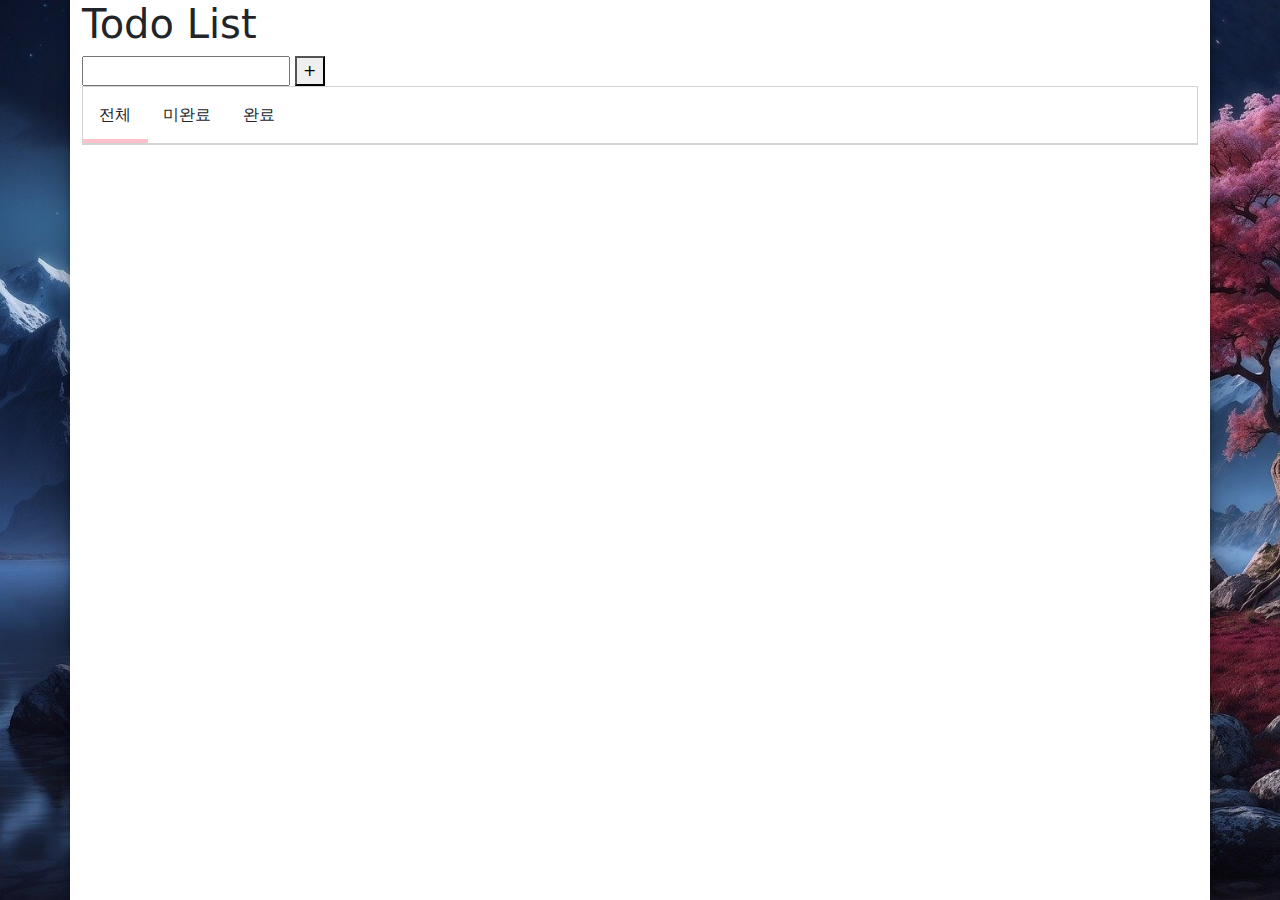
<file: JavaScript/TodoList/index.html>
<!DOCTYPE html>
<html lang="en">
  <head>
    <meta charset="UTF-8" />
    <meta name="viewport" content="width=device-width, initial-scale=1.0" />
    <title>Document</title>
    <link
      rel="stylesheet"
      href="https://cdn.jsdelivr.net/npm/bootstrap@5.3.3/dist/css/bootstrap.min.css"
    />
    <link rel="stylesheet" href="./style.css" />
  </head>
  <body>
    <div class="container">
      <h1>Todo List</h1>
      <section class="input-area">
        <input type="text" id="task-input" />
        <button id="add-Btn">+</button>
      </section>

      <section class="task-area">
        <div class="task-tabs">
          <div id="under-line"></div>
          <div id="all">전체</div>
          <div id="ongoing">미완료</div>
          <div id="done">완료</div>
        </div>
        <div id="task-board"></div>
      </section>
    </div>
    <script src="https://cdn.jsdelivr.net/npm/bootstrap@5.3.3/dist/js/bootstrap.bundle.min.js
"></script>
    <script src="./main.js"></script>
  </body>
</html>
</file>
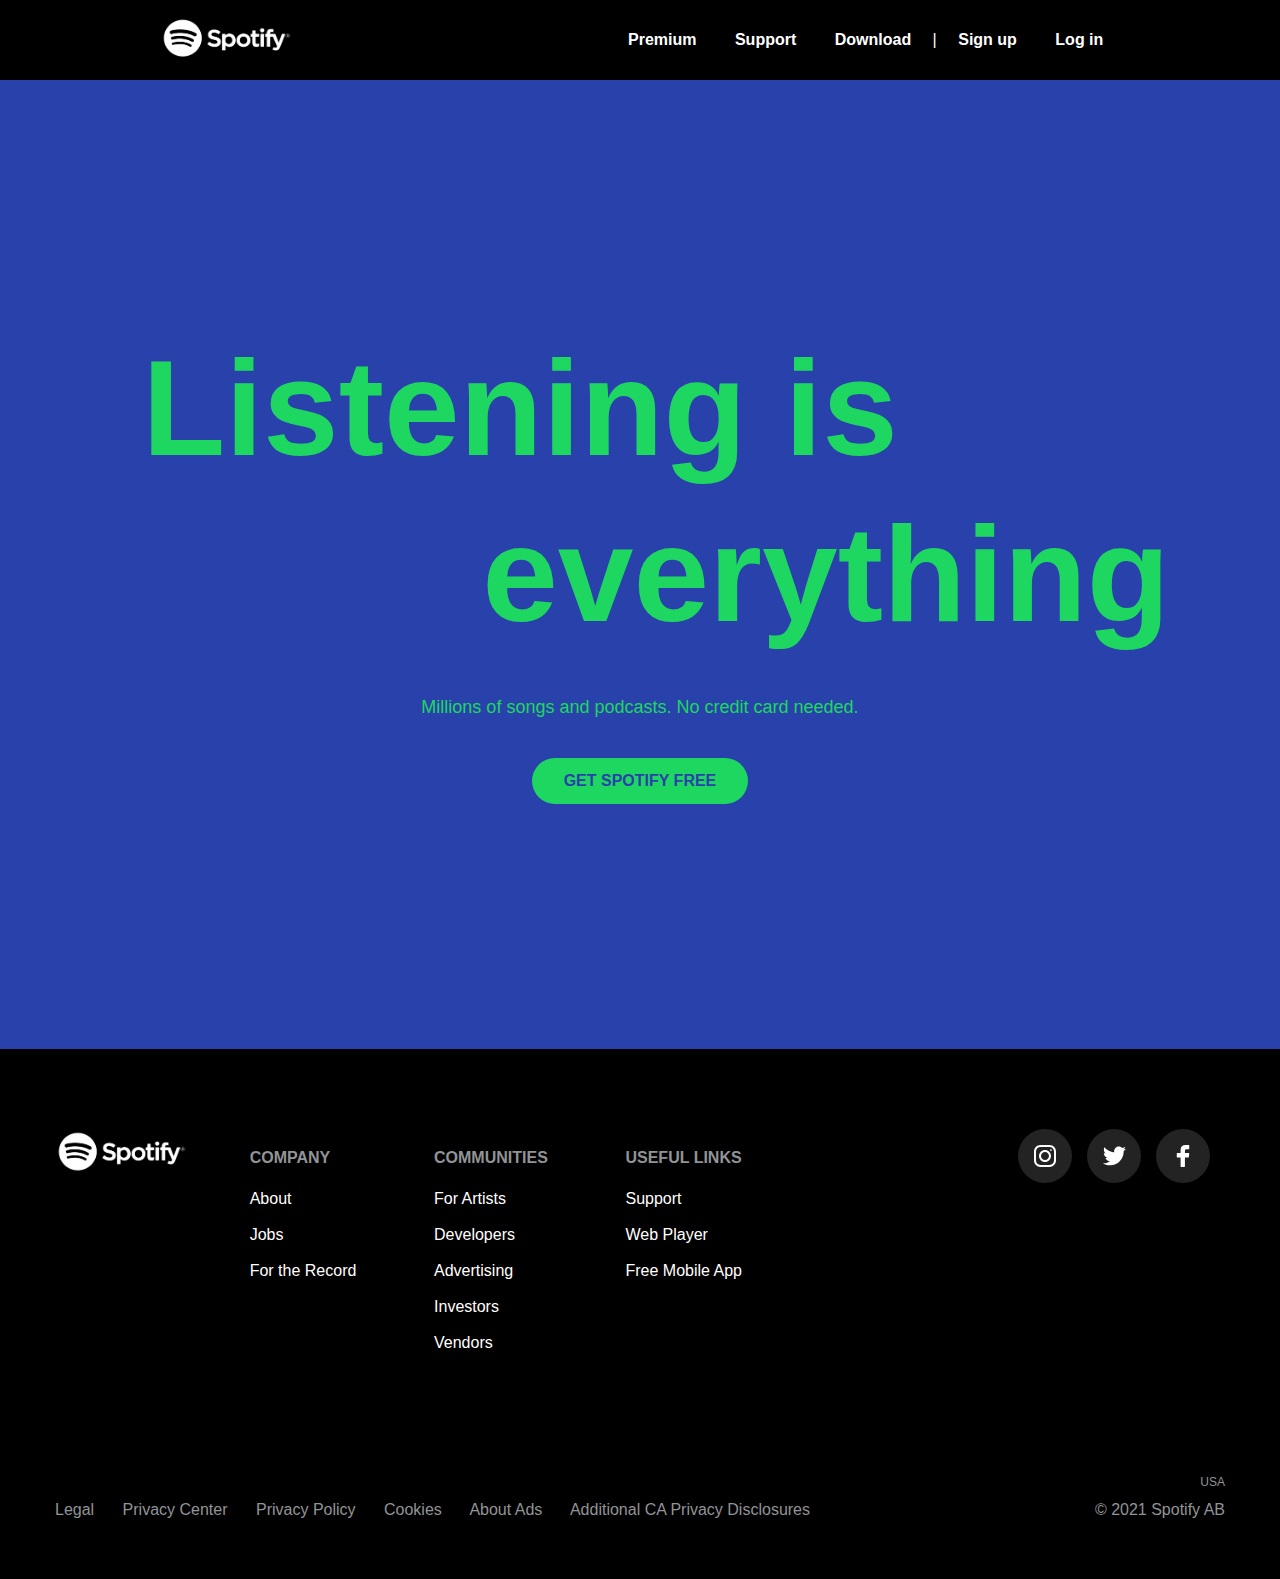
<file: HTML and CSS/2.Spotify/Spotify.html>
<!DOCTYPE html>
<html lang="en">
  <head>
    <meta charset="UTF-8" />
    <meta name="viewport" content="width=device-width, initial-scale=1.0" />
    <title>Document</title>
    <link rel="stylesheet" href="./Spotify.css" />
  </head>
  <body>
    <nav>
      <div>
        <img src="./img/logo.png" alt="logo" class="logo" />
      </div>
      <div>
        <a href="#" class="nav-item">Premium</a>
        <a href="#" class="nav-item">Support</a>
        <a href="#" class="nav-item">Download</a>
        <span>|</span>
        <a href="#" class="nav-item">Sign up</a>
        <a href="#" class="nav-item">Log in</a>
      </div>
    </nav>
    <main>
      <div class="main-container">
        <div class="headline">
          <div class="headline-first">Listening is</div>
          <div>everything</div>
        </div>
        <div class="sub-headline">
          Millions of songs and podcasts. No credit card needed.
        </div>
        <div class="button-area">
          <button class="button-style">GET SPOTIFY FREE</button>
        </div>
      </div>
    </main>
    <footer>
      <div class="container">
        <div class="footer-menu">
          <div class="first-box">
            <div>
              <img src="./img/logo.png" width="132" />
            </div>
            <div class="column">
              <div class="sub-title">COMPANY</div>
              <a href="#" class="footer-menu-item">About</a>
              <a href="#" class="footer-menu-item">Jobs</a>
              <a href="#" class="footer-menu-item">For the Record</a>
            </div>
            <div class="column">
              <div class="sub-title">COMMUNITIES</div>
              <a href="#" class="footer-menu-item">For Artists</a>
              <a href="#" class="footer-menu-item">Developers</a>
              <a href="#" class="footer-menu-item">Advertising</a>
              <a href="#" class="footer-menu-item">Investors</a>
              <a href="#" class="footer-menu-item">Vendors</a>
            </div>
            <div class="column">
              <div class="sub-title">USEFUL LINKS</div>
              <a href="#" class="footer-menu-item">Support</a>
              <a href="#" class="footer-menu-item">Web Player</a>
              <a href="#" class="footer-menu-item">Free Mobile App</a>
            </div>
          </div>

          <div class="second-box">
            <div class="icon-box">
              <img src="./img/icons8-인스-타-그램.svg" alt="" />
            </div>
            <div class="icon-box">
              <img src="./img/icons8-지저귀다.svg" alt="" />
            </div>
            <div class="icon-box">
              <img src="./img/icons8-페이-스북-f.svg" alt="" />
            </div>
          </div>
        </div>
        <div class="first-line">USA</div>
        <div class="second-line">
          <div>
            <a href="#" class="second-line-item">Legal</a>
            <a href="#" class="second-line-item">Privacy Center</a>
            <a href="#" class="second-line-item">Privacy Policy</a>
            <a href="#" class="second-line-item">Cookies</a>
            <a href="#" class="second-line-item">About Ads</a>
            <a href="#" class="second-line-item"
              >Additional CA Privacy Disclosures</a
            >
          </div>
          <div>© 2021 Spotify AB</div>
        </div>
      </div>
    </footer>
  </body>
</html>
</file>
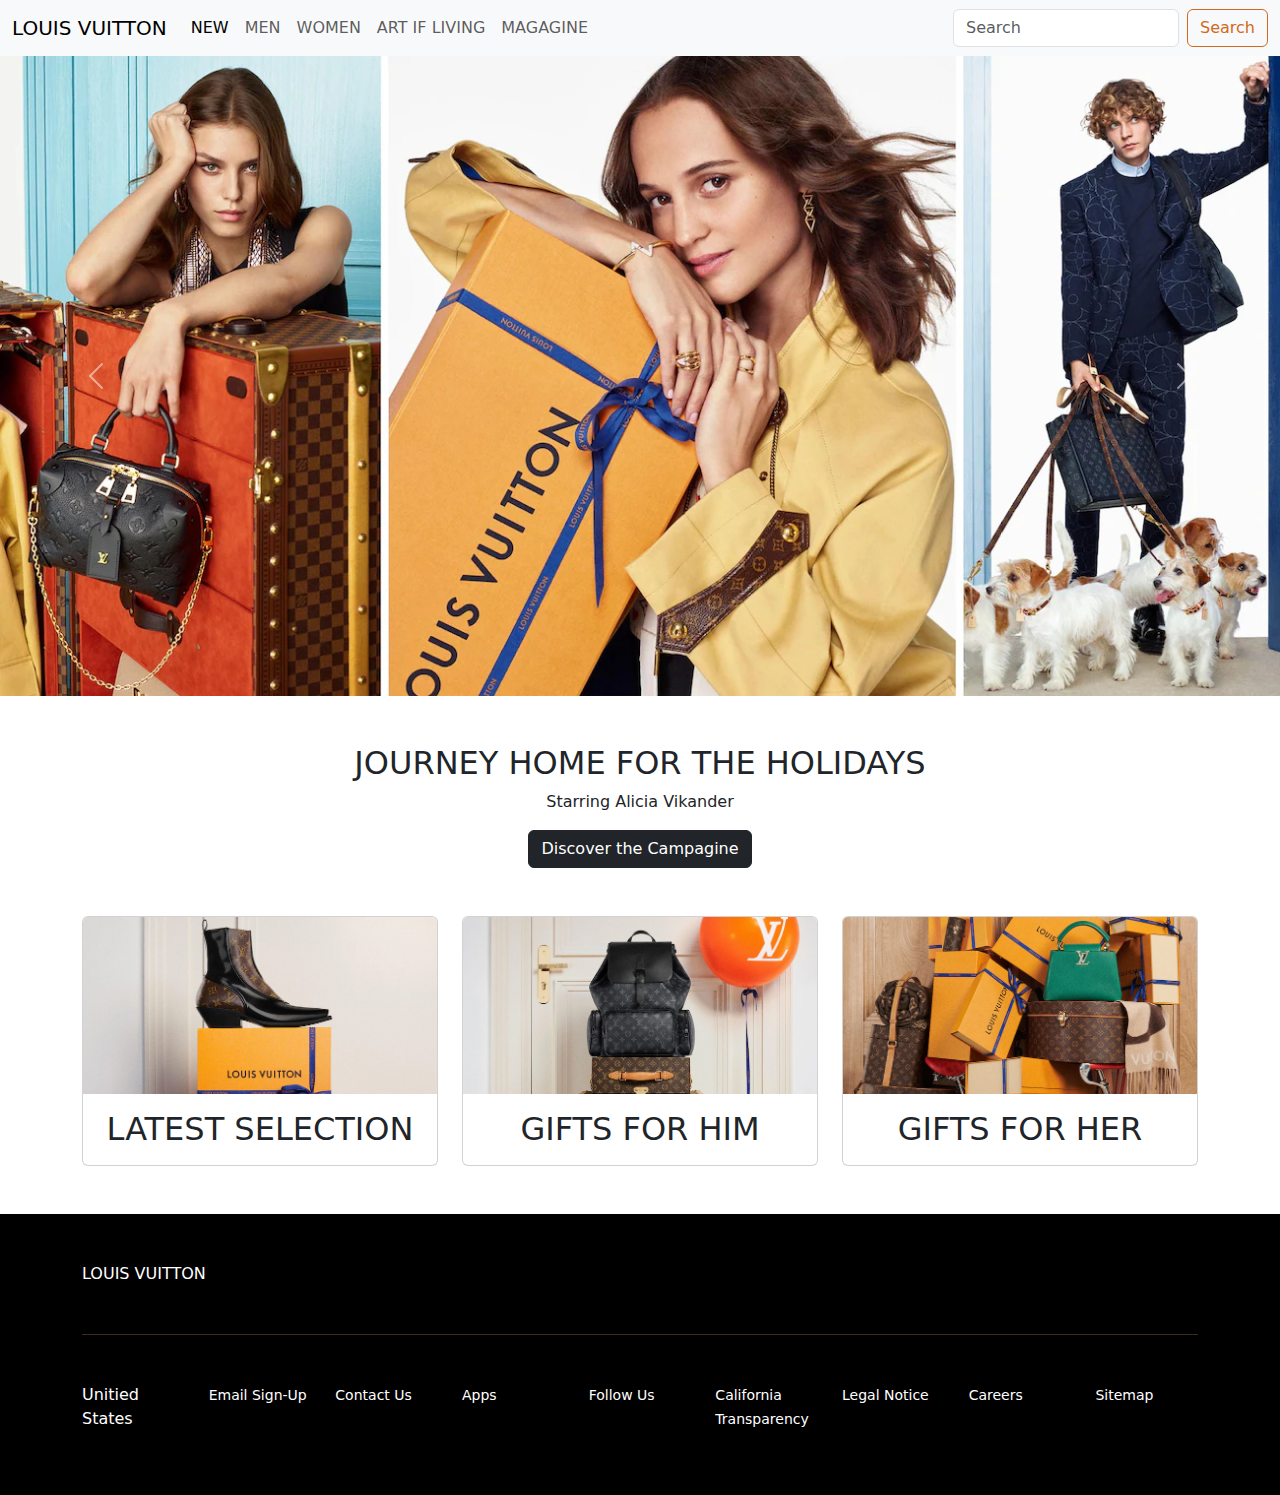
<file: HTML and CSS/3.LOUISVUITTONwithBootStrap/LOUISVUITTON.html>
<!DOCTYPE html>
<html lang="en">
  <head>
    <meta charset="UTF-8" />
    <meta name="viewport" content="width=device-width, initial-scale=1.0" />
    <title>Document</title>
    <link
      rel="stylesheet"
      href="https://cdn.jsdelivr.net/npm/bootstrap@5.3.3/dist/css/bootstrap.min.css"
    />
    <link rel="stylesheet" href="./LOUISVUITTON.css" />
  </head>
  <body>
    <nav class="navbar navbar-expand-lg bg-body-tertiary">
      <div class="container-fluid">
        <a class="navbar-brand" href="#">LOUIS VUITTON</a>
        <button
          class="navbar-toggler"
          type="button"
          data-bs-toggle="collapse"
          data-bs-target="#navbarSupportedContent"
          aria-controls="navbarSupportedContent"
          aria-expanded="false"
          aria-label="Toggle navigation"
        >
          <span class="navbar-toggler-icon"></span>
        </button>
        <div class="collapse navbar-collapse" id="navbarSupportedContent">
          <ul class="navbar-nav me-auto mb-2 mb-lg-0">
            <li class="nav-item">
              <a class="nav-link active" aria-current="page" href="#">NEW</a>
            </li>
            <li class="nav-item">
              <a class="nav-link" href="#">MEN</a>
            </li>
            <li class="nav-item">
              <a class="nav-link" href="#">WOMEN</a>
            </li>
            <li class="nav-item">
              <a class="nav-link" href="#">ART IF LIVING</a>
            </li>
            <li class="nav-item">
              <a class="nav-link" href="#">MAGAGINE</a>
            </li>
          </ul>
          <form class="d-flex" role="search">
            <input
              class="form-control me-2"
              type="search"
              placeholder="Search"
              aria-label="Search"
            />
            <button class="btn btn-outline-success" type="submit">
              Search
            </button>
          </form>
        </div>
      </div>
    </nav>

    <div
      id="carouselExampleAutoplaying"
      class="carousel slide"
      data-bs-ride="carousel"
    >
      <div class="carousel-inner">
        <div class="carousel-item active" data-bs-interval="2000">
          <img
            src="./img/루이-비통--20201208_KR_PUSH1_DI1.webp"
            class="d-block w-100"
            alt="..."
          />
        </div>
        <div class="carousel-item" data-bs-interval="2000">
          <img
            src="./img/루이-비통--20201208__14_KR_PUSH1_DI1.webp"
            class="d-block w-100"
            alt="..."
          />
        </div>
      </div>
      <button
        class="carousel-control-prev"
        type="button"
        data-bs-target="#carouselExampleAutoplaying"
        data-bs-slide="prev"
      >
        <span class="carousel-control-prev-icon" aria-hidden="true"></span>
        <span class="visually-hidden">Previous</span>
      </button>
      <button
        class="carousel-control-next"
        type="button"
        data-bs-target="#carouselExampleAutoplaying"
        data-bs-slide="next"
      >
        <span class="carousel-control-next-icon" aria-hidden="true"></span>
        <span class="visually-hidden">Next</span>
      </button>
    </div>

    <div class="text-center mt-5 mb-5">
      <h2>JOURNEY HOME FOR THE HOLIDAYS</h2>
      <p>Starring Alicia Vikander</p>
      <button type="button" class="btn btn-dark">Discover the Campagine</button>
    </div>

    <div class="container">
      <div class="row">
        <div class="col-md-4 col-sm-12">
          <div class="card">
            <img src="./img/latest.webp" class="card-img-top" alt="..." />
            <div class="card-body">
              <h2 class="card-text text-center">LATEST SELECTION</h2>
            </div>
          </div>
        </div>
        <div class="col-md-4 col-sm-12 mb-5">
          <div class="card">
            <img src="./img/gifts.webp" class="card-img-top" alt="..." />
            <div class="card-body">
              <h2 class="card-text text-center">GIFTS FOR HIM</h2>
            </div>
          </div>
        </div>
        <div class="col-md-4 col-sm-12">
          <div class="card">
            <img src="./img/gifts-her.webp" class="card-img-top" alt="..." />
            <div class="card-body">
              <h2 class="card-text text-center">GIFTS FOR HER</h2>
            </div>
          </div>
        </div>
      </div>
    </div>

    <footer>
      <div class="container">
        <div class="pb-5 pt-5 first-line">LOUIS VUITTON</div>
        <div class="pb-5 pt-5 second-line">
          <div class="row">
            <div class="col unitied">Unitied States</div>
            <div class="col">
              <a href="#" class="col">Email Sign-Up</a>
            </div>
            <div class="col">
              <a href="#" class="col">Contact Us </a>
            </div>
            <div class="col">
              <a href="#" class="col">Apps</a>
            </div>
            <div class="col">
              <a href="#" class="col">Follow Us</a>
            </div>
            <div class="col">
              <a href="#" class="col">California Transparency</a>
            </div>
            <div class="col">
              <a href="#" class="col">Legal Notice</a>
            </div>
            <div class="col">
              <a href="#" class="col">Careers</a>
            </div>
            <div class="col">
              <a href="#" class="col"> Sitemap</a>
            </div>
          </div>
        </div>

        <div class="third-line pt-5 pb-5 text-center">
          Ship to : Unitied States
        </div>
      </div>
    </footer>

    <script src="https://cdn.jsdelivr.net/npm/bootstrap@5.3.3/dist/js/bootstrap.bundle.min.js"></script>
  </body>
</html>
</file>
<file: JavaScript/TodoList/style.css>
body {
  margin: 0;
  background-image: url(./images/background.jpg);
  background-repeat: no-repeat;
  background-size: cover;
}

.container {
  background-color: white;
  min-height: 100vh;
  box-shadow: rgba(0, 0, 0, 0.25) 0px 54px 55px,
    rgba(0, 0, 0, 0.12) 0px -12px 30px, rgba(0, 0, 0, 0.12) 0px 4px 6px,
    rgba(0, 0, 0, 0.17) 0px 12px 13px, rgba(0, 0, 0, 0.09) 0px -3px 5px;
}

.task-area {
  border: 1px solid lightgray;
}

.task-tabs {
  display: flex;
  border-bottom: 1px solid lightgray;
  position: relative;
}

.task-tabs div {
  padding: 1em;
}

#under-line {
  height: 4px;
  background-color: pink;
  position: absolute;
  width: 65px;
  left: 0px;
  top: 52px;
  padding: 0px;
}

.task {
  display: flex;
  justify-content: space-between;
  padding: 1em;
}

.task-done {
  text-decoration: line-through;
}

.task-tabs div {
  cursor: pointer;
}
</file>
<file: HTML and CSS/2.Spotify/Spotify.css>
body {
  margin: 0;
  padding: 0;
  font-family: spotify-circular, Helvetica, Arial, sans-serif;
}

a {
  color: white;
  text-decoration: none;
}

a:hover {
  color: #1ed760;
}

nav {
  height: 80px;
  background-color: black;
  color: white;
  display: flex;
  justify-content: space-around;
  align-items: center;
}

.logo {
  width: 132px;
}

main {
  height: 969px;
  background-color: rgb(41, 65, 171);
  background-image: url(https://www-growth.scdn.co/static/home/bursts.svg);
  background-size: 175%;
  background-position: 46% 4%;
  display: flex;
  justify-content: center;
  align-items: center;
}

footer {
  height: 530px;
  background-color: black;
  display: flex;
  justify-content: center;
}

.nav-item {
  padding: 28px 17px;
  font-weight: 700;
}

.headline {
  font-size: 136px;
  line-height: 166px;
  color: #1ed760;
  font-weight: 900;
  position: relative;
  left: 220px;
  padding-bottom: 40px;
}

.headline-first {
  position: relative;
  left: -2.5em;
}

.sub-headline {
  color: #1ed760;
  text-align: center;
  font-size: 18px;
  padding-bottom: 40px;
}

.button-area {
  text-align: center;
}

.button-style {
  padding: 14px 32px;
  background-color: #1ed760;
  border-radius: 500px;
  font-size: inherit;
  color: #2941ab;
  font-weight: 700;
  border: none;
}

.button-style:hover {
  transform: scale(1.1);
}

.bottom-line {
  color: white;
}

.container {
  max-width: 1170px;
  width: 100%;
  padding-top: 80px;
  padding-bottom: 50px;
}
.footer-menu {
  display: flex;
  justify-content: space-between;
  height: 346px;
}
.first-box {
  width: 60%;
  display: flex;
  justify-content: space-between;
}
.second-box {
  width: 40%;
  display: flex;
  justify-content: flex-end;
}
.footer-menu-item {
  padding-bottom: 15px;
  padding-top: 3px;
  font-size: 16px;
}
.column {
  display: flex;
  flex-direction: column;
  padding: 0 15px;
}
.sub-title {
  color: #919496;
  font-weight: 900;
  margin: 20px 0px;
}
.icon-box {
  width: 54px;
  height: 54px;
  background-color: #222322;
  border-radius: 50%;
  margin-right: 15px;
  display: flex;
  justify-content: center;
  align-items: center;
}
.icon {
  font-size: 24px;
}
.icon:hover {
  color: #2de26d;
}
.first-line {
  color: #919496;
  display: flex;
  justify-content: flex-end;
  font-size: 12px;
}
.second-line {
  color: #919496;
  display: flex;
  justify-content: space-between;
  margin-top: 12px;
}
.second-line-item {
  margin-right: 24px;
  color: #919496;
}
</file>
<file: HTML and CSS/3.LOUISVUITTONwithBootStrap/LOUISVUITTON.css>
.btn-outline-success {
  color: chocolate;
  border-color: chocolate;
}

.btn-outline-success:hover {
  background-color: chocolate;
  color: white;
  border-color: chocolate;
}

footer {
  background-color: black;
  color: white;
}

.first-line {
  border-bottom: 1px solid #392d23;
}

.second-line a {
  color: white;
  text-decoration: none;
  font-size: 14px;
}

.third-line {
  display: none;
}

.col {
  padding-bottom: 1rem;
}

@media screen and (max-width: 48rem) {
  .first-line {
    text-align: center;
  }
  .second-line {
    padding-left: 2rem;
    padding-right: 2rem;
    border-bottom: 1px solid #392d23;
  }
  .third-line {
    display: block;
  }
  .unitied {
    display: none;
    padding: 0px 12px 16px;
  }
}
</file>
